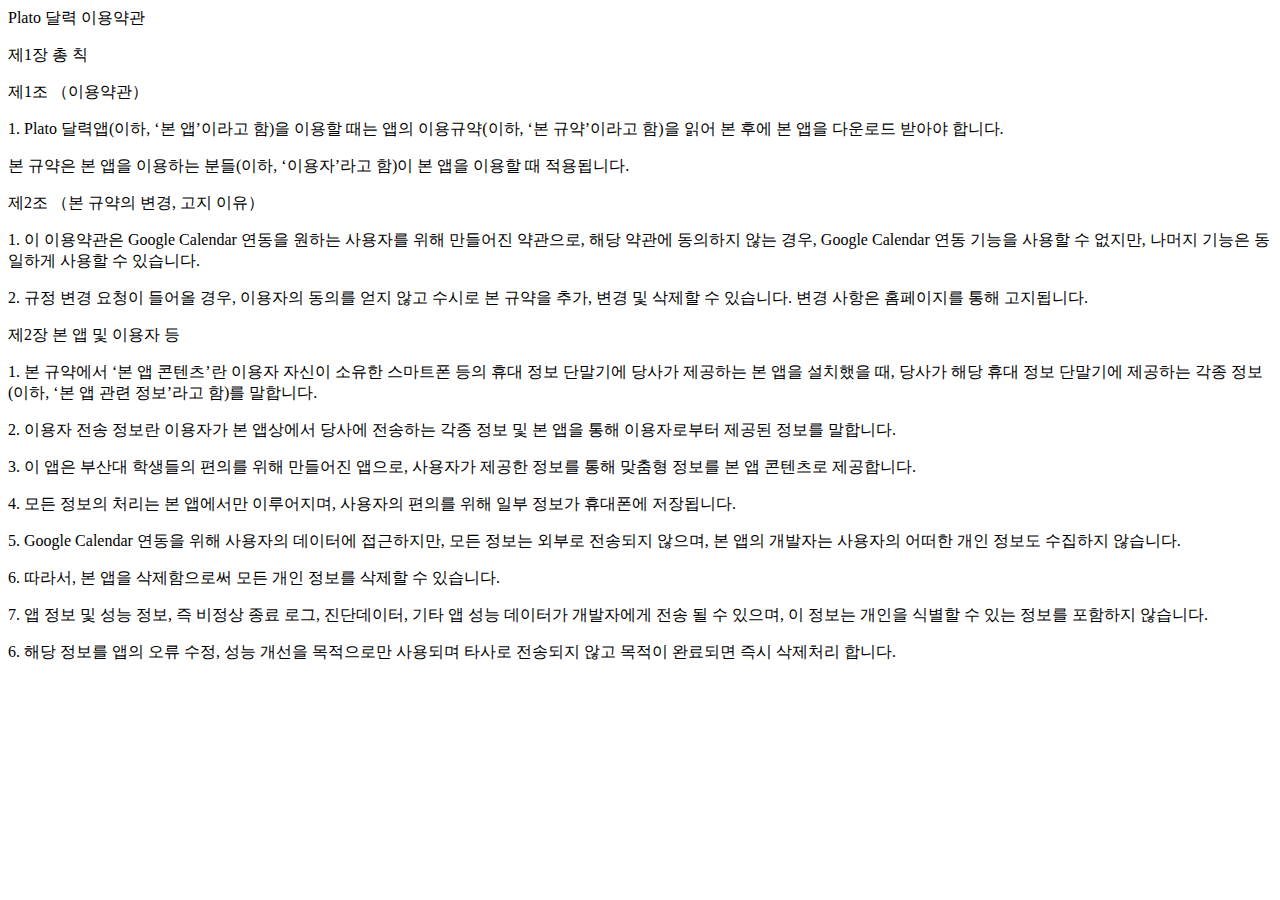
<file: app_terms_and_conditions.html>
<html>

<head>Plato 달력 이용약관</head>

<p>제1장 총 칙</p>

<p>제1조 （이용약관）</p>
<p>1. Plato 달력앱(이하, ‘본 앱’이라고 함)을 이용할 때는 앱의 이용규약(이하, ‘본 규약’이라고 함)을 읽어 본 후에 본 앱을 다운로드 받아야 합니다.</p>
<p>본 규약은 본 앱을 이용하는 분들(이하, ‘이용자’라고 함)이 본 앱을 이용할 때 적용됩니다.</p>

<p>제2조 （본 규약의 변경, 고지 이유）</p>
<p>1. 이 이용약관은 Google Calendar 연동을 원하는 사용자를 위해 만들어진 약관으로, 해당 약관에 동의하지 않는 경우, Google Calendar 연동 기능을 사용할 수 없지만, 나머지 기능은 동일하게 사용할 수 있습니다.</p>
<p>2. 규정 변경 요청이 들어올 경우, 이용자의 동의를 얻지 않고 수시로 본 규약을 추가, 변경 및 삭제할 수 있습니다. 변경 사항은 홈페이지를 통해 고지됩니다.</p>


<p>제2장 본 앱 및 이용자 등</p>
<p>1. 본 규약에서 ‘본 앱 콘텐츠’란 이용자 자신이 소유한 스마트폰 등의 휴대 정보 단말기에 당사가 제공하는 본 앱을 설치했을 때, 당사가 해당 휴대 정보 단말기에 제공하는 각종 정보(이하, ‘본 앱 관련 정보’라고 함)를 말합니다.</p>
<p>2. 이용자 전송 정보란 이용자가 본 앱상에서 당사에 전송하는 각종 정보 및 본 앱을 통해 이용자로부터 제공된 정보를 말합니다.</p>
<p>3. 이 앱은 부산대 학생들의 편의를 위해 만들어진 앱으로, 사용자가 제공한 정보를 통해 맞춤형 정보를 본 앱 콘텐츠로 제공합니다.</p>
<p>4. 모든 정보의 처리는 본 앱에서만 이루어지며, 사용자의 편의를 위해 일부 정보가 휴대폰에 저장됩니다.</p>
<p>5. Google Calendar 연동을 위해 사용자의 데이터에 접근하지만, 모든 정보는 외부로 전송되지 않으며, 본 앱의 개발자는 사용자의 어떠한 개인 정보도 수집하지 않습니다.</p>
<p>6. 따라서, 본 앱을 삭제함으로써 모든 개인 정보를 삭제할 수 있습니다.</p>
<p>7. 앱 정보 및 성능 정보, 즉 비정상 종료 로그, 진단데이터, 기타 앱 성능 데이터가 개발자에게 전송 될 수 있으며, 이 정보는 개인을 식별할 수 있는 정보를 포함하지 않습니다.</p>
<p>6. 해당 정보를 앱의 오류 수정, 성능 개선을 목적으로만 사용되며 타사로 전송되지 않고 목적이 완료되면 즉시 삭제처리 합니다.</p>


</html>
</file>
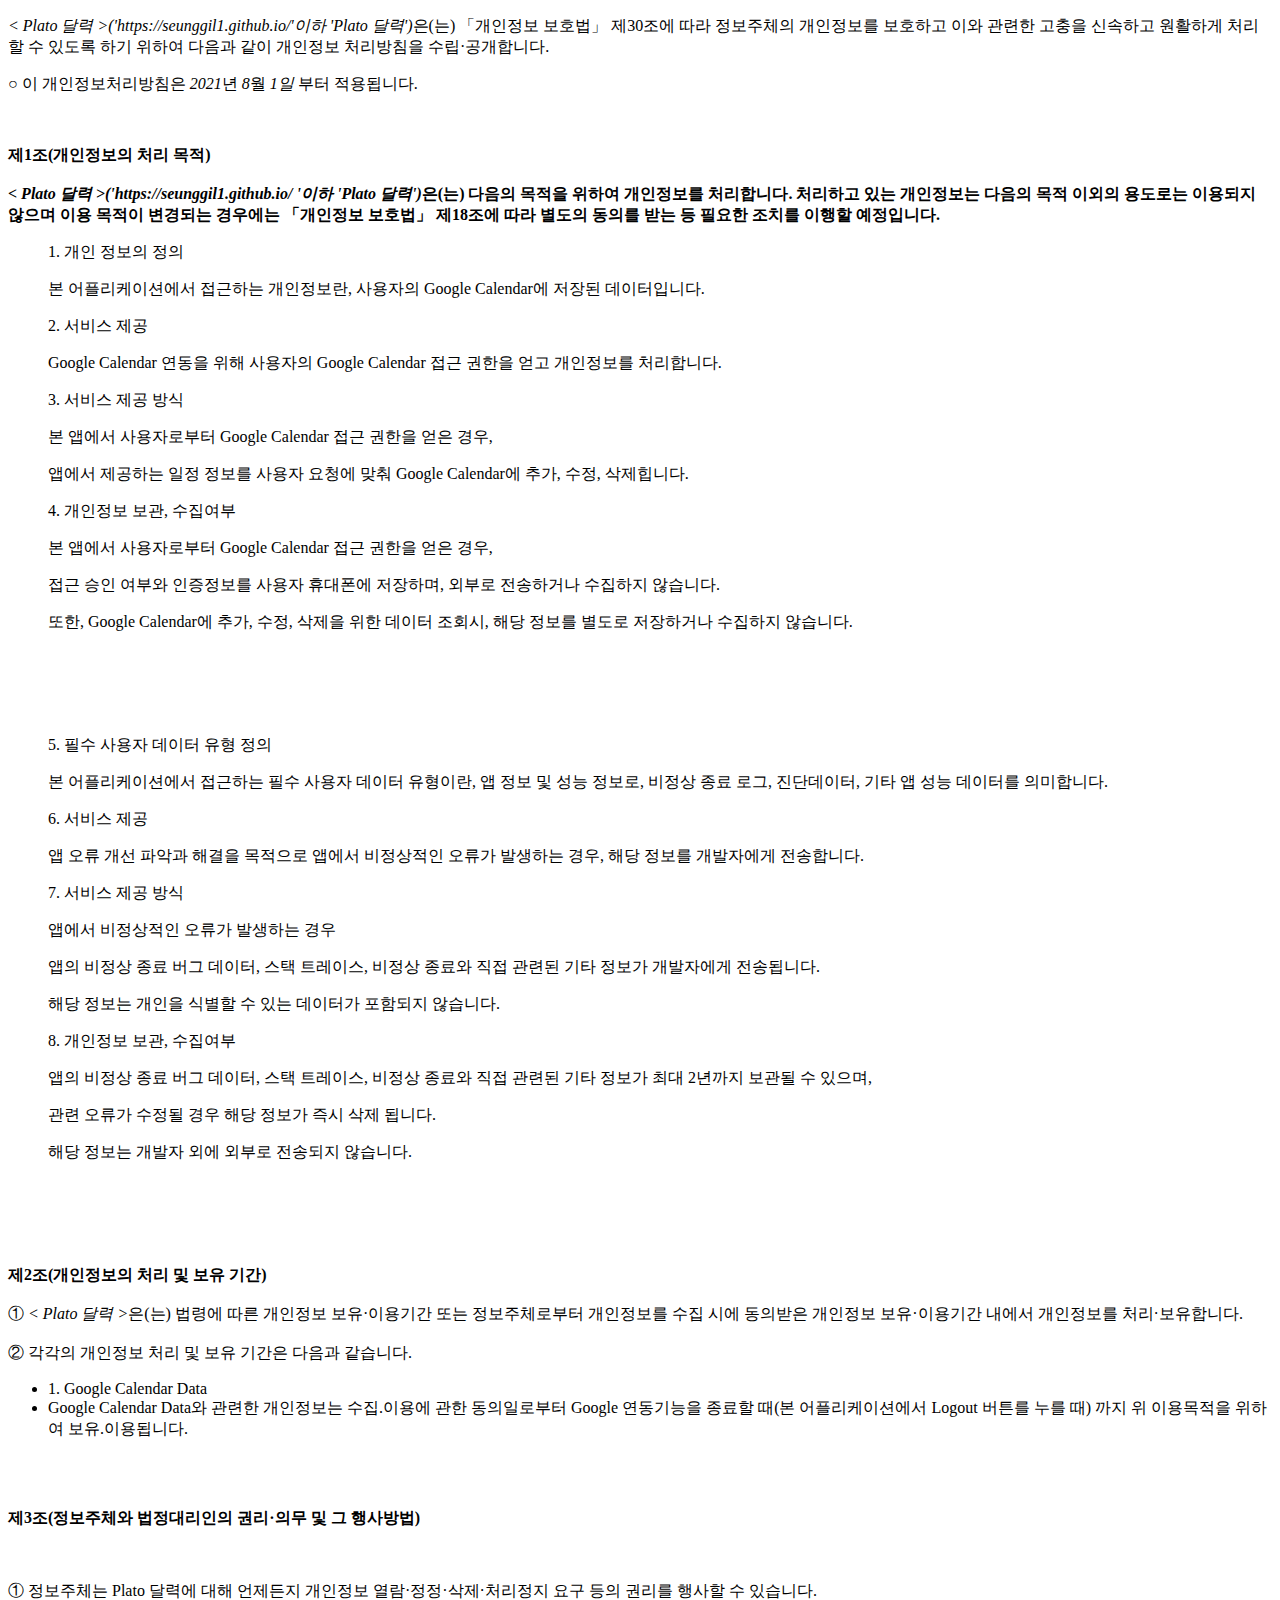
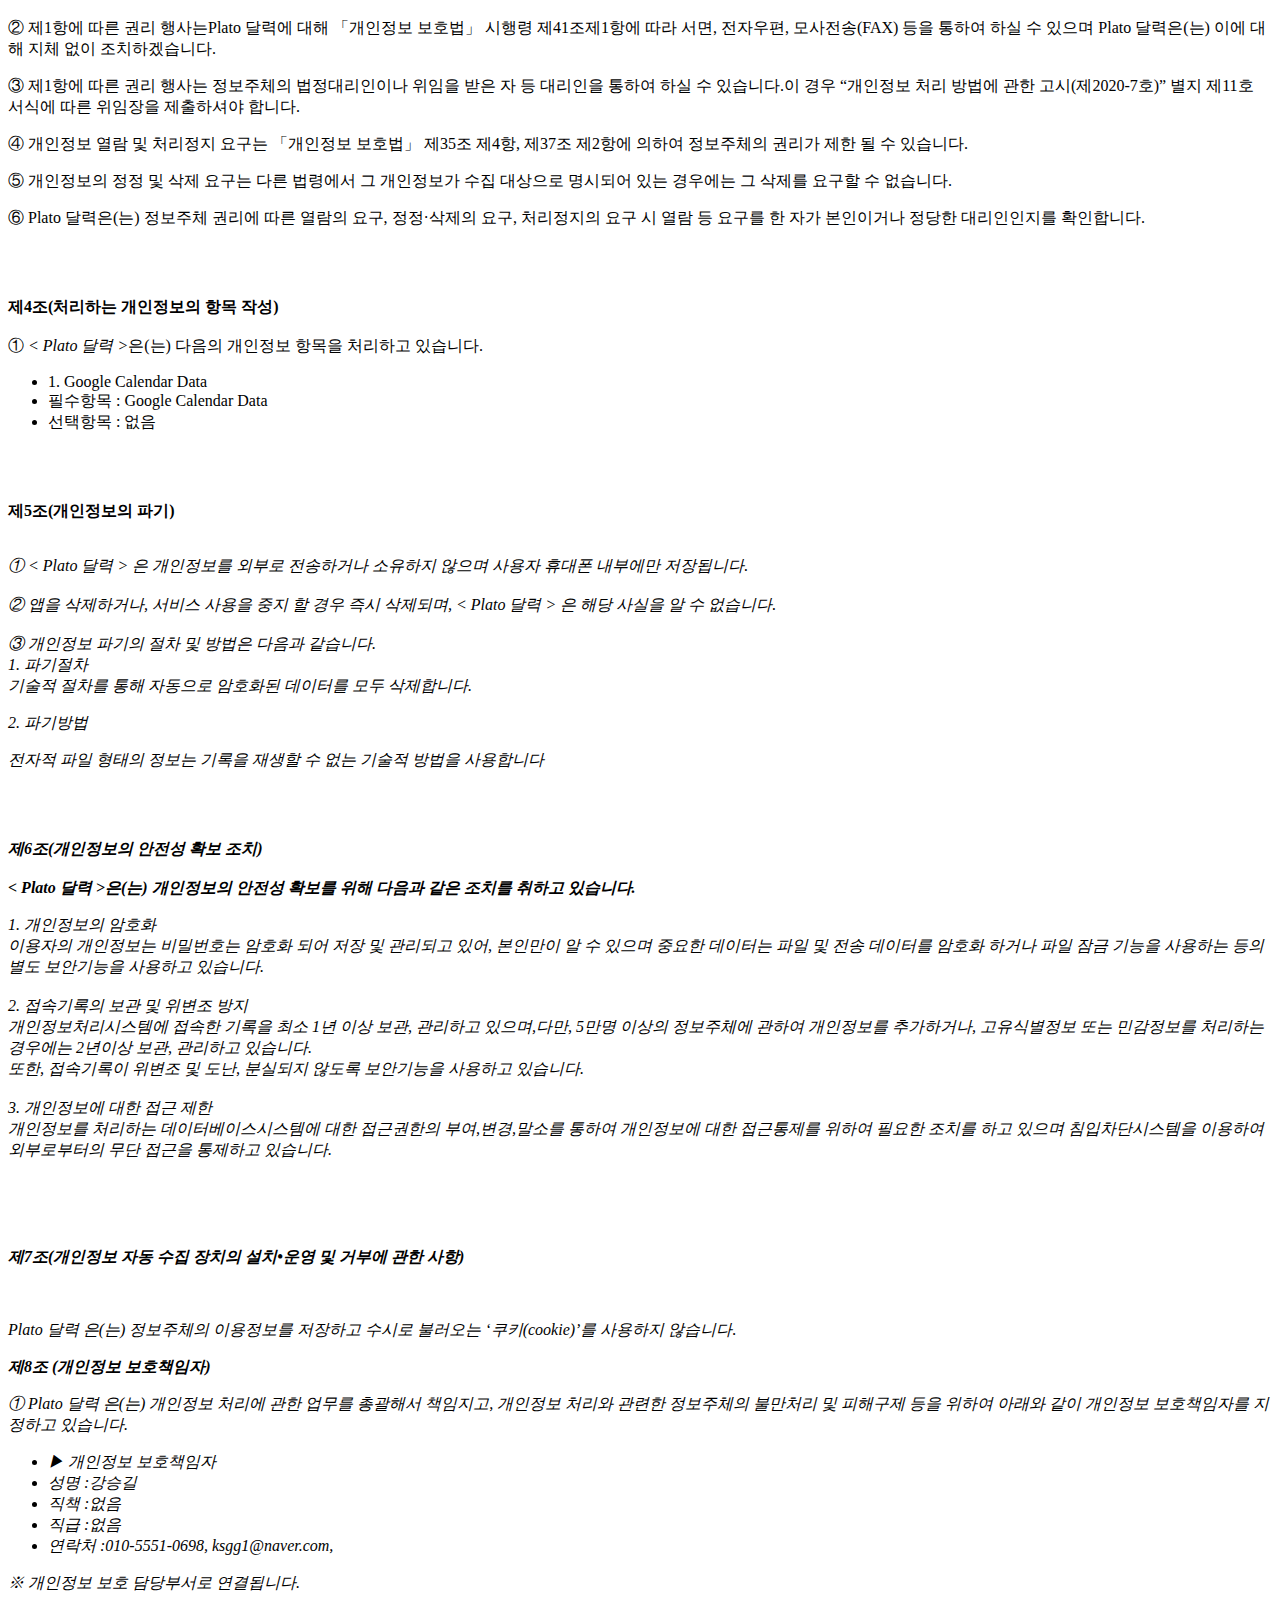
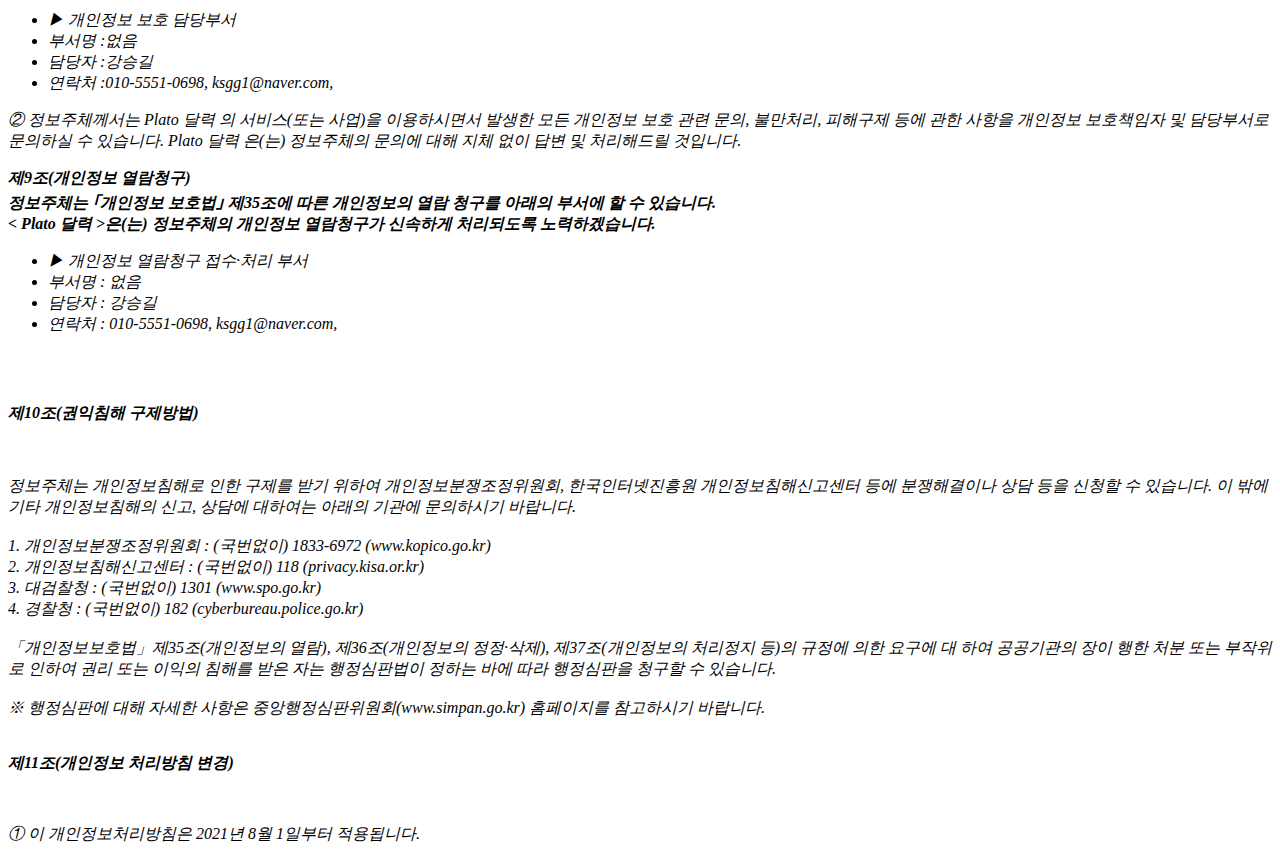
<file: userPrivacy.html>
<!DOCTYPE html PUBLIC "-//W3C//DTD XHTML 1.0 Transitional//EN" "http://www.w3.org/TR/xhtml1/DTD/xhtml1-transitional.dtd">
<html xmlns="http://www.w3.org/1999/xhtml" xml:lang="ko" lang="ko">
<head>
<meta http-equiv="Content-Type" content="text/html; charset=UTF-8">


<title>개인정보처리방침</title>
</head>
<body>
	<p> <p class="ls2 lh6 bs5 ts4"><em class="emphasis">< Plato 달력 >('https://seunggil1.github.io/'이하 'Plato 달력')</em>은(는) 「개인정보 보호법」 제30조에 따라 정보주체의 개인정보를 보호하고 이와 관련한 고충을 신속하고 원활하게 처리할 수 있도록 하기 위하여 다음과 같이 개인정보 처리방침을 수립·공개합니다.</p>
  <p class="ls2">○ 이 개인정보처리방침은 <em class="emphasis">2021</em>년 <em class="emphasis">8</em>월 <em class="emphasis">1일</em> 부터 적용됩니다.</p>
</br><p class='lh6 bs4'><strong>제1조(개인정보의 처리 목적)<br/><br/>
  <em class="emphasis">< Plato 달력 >('https://seunggil1.github.io/ '이하  'Plato 달력')</em>은(는) 다음의 목적을 위하여 개인정보를 처리합니다. 
  처리하고 있는 개인정보는 다음의 목적 이외의 용도로는 이용되지 않으며 이용 목적이 변경되는 경우에는 「개인정보 보호법」 제18조에 따라 별도의 동의를 받는 등 필요한 조치를 이행할 예정입니다.</strong></p>
  
  <ul class="list_indent2 mgt10">
    <p class="ls2">1. 개인 정보의 정의</p>
    <p class="ls2">본 어플리케이션에서 접근하는 개인정보란, 사용자의 Google Calendar에 저장된 데이터입니다.</p>
    <p class="ls2">2. 서비스 제공</p>
    <p class="ls2">Google Calendar 연동을 위해 사용자의 Google Calendar 접근 권한을 얻고 개인정보를 처리합니다.</p>
    <p class="ls2">3. 서비스 제공 방식</p>
    <p class="ls2">본 앱에서 사용자로부터 Google Calendar 접근 권한을 얻은 경우,</p>
    <p class="ls2">앱에서 제공하는 일정 정보를 사용자 요청에 맞춰 Google Calendar에 추가, 수정, 삭제힙니다.</p>
    <p class="ls2">4. 개인정보 보관, 수집여부 </p>
    <p class="ls2">본 앱에서 사용자로부터 Google Calendar 접근 권한을 얻은 경우,</p>
    <p class="ls2">접근 승인 여부와 인증정보를 사용자 휴대폰에 저장하며, 외부로 전송하거나 수집하지 않습니다.</p>
    <p class="ls2">또한, Google Calendar에 추가, 수정, 삭제을 위한 데이터 조회시, 해당 정보를 별도로 저장하거나 수집하지 않습니다. </p>
  </br></ul></br></br><p class='lh6 bs4'>
    
  <ul class="list_indent2 mgt10">
    <p class="ls2">5. 필수 사용자 데이터 유형 정의</p>
    <p class="ls2">본 어플리케이션에서 접근하는 필수 사용자 데이터 유형이란, 앱 정보 및 성능 정보로, 비정상 종료 로그, 진단데이터, 기타 앱 성능 데이터를 의미합니다.</p>
    <p class="ls2">6. 서비스 제공</p>
    <p class="ls2">앱 오류 개선 파악과 해결을 목적으로 앱에서 비정상적인 오류가 발생하는 경우, 해당 정보를 개발자에게 전송합니다.</p>
    <p class="ls2">7. 서비스 제공 방식</p>
    <p class="ls2">앱에서 비정상적인 오류가 발생하는 경우</p>
    <p class="ls2">앱의 비정상 종료 버그 데이터, 스택 트레이스, 비정상 종료와 직접 관련된 기타 정보가 개발자에게 전송됩니다.</p>
    <p class="ls2">해당 정보는 개인을 식별할 수 있는 데이터가 포함되지 않습니다.</p>
    <p class="ls2">8. 개인정보 보관, 수집여부 </p>
    <p class="ls2">앱의 비정상 종료 버그 데이터, 스택 트레이스, 비정상 종료와 직접 관련된 기타 정보가 최대 2년까지 보관될 수 있으며,</p>
    <p class="ls2">관련 오류가 수정될 경우 해당 정보가 즉시 삭제 됩니다.</p>
    <p class="ls2">해당 정보는 개발자 외에 외부로 전송되지 않습니다.</p>
  </br></ul></br></br><p class='lh6 bs4'>

    
  <strong>제2조(개인정보의 처리 및 보유 기간)</strong>
</br></br>① <em class="emphasis">< Plato 달력 ></em>은(는) 법령에 따른 개인정보 보유·이용기간 또는 정보주체로부터 개인정보를 수집 시에 동의받은 개인정보 보유·이용기간 내에서 개인정보를 처리·보유합니다.
</br></br>② 각각의 개인정보 처리 및 보유 기간은 다음과 같습니다.</p>

<ul class='list_indent2 mgt10'>
  <li class='tt'>1. Google Calendar Data</li>
  <li class='tt'> Google Calendar Data와 관련한 개인정보는 수집.이용에 관한 동의일로부터 Google 연동기능을 종료할 때(본 어플리케이션에서 Logout 버튼를 누를 때) 까지 위 이용목적을 위하여 보유.이용됩니다.</li>
</ul><br/><br/><p class="lh6 bs4"><strong>제3조(정보주체와 법정대리인의 권리·의무 및 그 행사방법)</strong>
  </p><p class="ls2"><br/><br/>① 정보주체는 Plato 달력에 대해 언제든지 개인정보 열람·정정·삭제·처리정지 요구 등의 권리를 행사할 수 있습니다.</p>
  <p class='sub_p'>② 제1항에 따른 권리 행사는Plato 달력에 대해 「개인정보 보호법」 시행령 제41조제1항에 따라 서면, 전자우편, 모사전송(FAX) 등을 통하여 하실 수 있으며 Plato 달력은(는) 이에 대해 지체 없이 조치하겠습니다.</p>
  <p class='sub_p'>③ 제1항에 따른 권리 행사는 정보주체의 법정대리인이나 위임을 받은 자 등 대리인을 통하여 하실 수 있습니다.이 경우 “개인정보 처리 방법에 관한 고시(제2020-7호)” 별지 제11호 서식에 따른 위임장을 제출하셔야 합니다.</p>
  <p class='sub_p'>④ 개인정보 열람 및 처리정지 요구는  「개인정보 보호법」  제35조 제4항, 제37조 제2항에 의하여 정보주체의 권리가 제한 될 수 있습니다.</p>
  <p class='sub_p'>⑤ 개인정보의 정정 및 삭제 요구는 다른 법령에서 그 개인정보가 수집 대상으로 명시되어 있는 경우에는 그 삭제를 요구할 수 없습니다.</p>
  <p class='sub_p'>⑥ Plato 달력은(는) 정보주체 권리에 따른 열람의 요구, 정정·삭제의 요구, 처리정지의 요구 시 열람 등 요구를 한 자가 본인이거나 정당한 대리인인지를 확인합니다.</p>
</br></br>
  <p class='lh6 bs4'><strong>제4조(처리하는 개인정보의 항목 작성) </strong>
  </br></br> ① <em class="emphasis">< Plato 달력 ></em>은(는) 다음의 개인정보 항목을 처리하고 있습니다.</p><ul class='list_indent2 mgt10'><li class='tt'>1. Google Calendar Data</li><li>필수항목 : Google Calendar Data</li><li>선택항목 : 없음</li></ul></br></br><p class='lh6 bs4'><strong>제5조(개인정보의 파기)<em class="emphasis"></strong></p><p class='ls2'></br>① < Plato 달력 > 은 개인정보를 외부로 전송하거나 소유하지 않으며  사용자 휴대폰 내부에만 저장됩니다.</br></br>②  앱을 삭제하거나, 서비스 사용을 중지 할 경우 즉시 삭제되며,  < Plato 달력 > 은 해당 사실을 알 수 없습니다.</br></br>③ 개인정보 파기의 절차 및 방법은 다음과 같습니다.</br>1. 파기절차</br> 기술적 절차를 통해 자동으로 암호화된 데이터를 모두 삭제합니다.</br></p><p class='sub_p mgt10'>2. 파기방법</p><p class='sub_p'>전자적 파일 형태의 정보는 기록을 재생할 수 없는 기술적 방법을 사용합니다</p></br></br><p class='lh6 bs4'><strong>제6조(개인정보의 안전성 확보 조치)<em class="emphasis"></br></br>< Plato 달력 ></em>은(는) 개인정보의 안전성 확보를 위해 다음과 같은 조치를 취하고 있습니다.</strong></p><p class='sub_p mgt10'>1. 개인정보의 암호화</br> 이용자의 개인정보는 비밀번호는 암호화 되어 저장 및 관리되고 있어, 본인만이 알 수 있으며 중요한 데이터는 파일 및 전송 데이터를 암호화 하거나 파일 잠금 기능을 사용하는 등의 별도 보안기능을 사용하고 있습니다.</br></br>2. 접속기록의 보관 및 위변조 방지</br> 개인정보처리시스템에 접속한 기록을 최소 1년 이상 보관, 관리하고 있으며,다만, 5만명 이상의 정보주체에 관하여 개인정보를 추가하거나, 고유식별정보 또는 민감정보를 처리하는 경우에는 2년이상 보관, 관리하고 있습니다.<br/>또한, 접속기록이 위변조 및 도난, 분실되지 않도록 보안기능을 사용하고 있습니다.</br></br>3. 개인정보에 대한 접근 제한</br> 개인정보를 처리하는 데이터베이스시스템에 대한 접근권한의 부여,변경,말소를 통하여 개인정보에 대한 접근통제를 위하여 필요한 조치를 하고 있으며 침입차단시스템을 이용하여 외부로부터의 무단 접근을 통제하고 있습니다.</br></br></p></br></br><p class="lh6 bs4"><strong>제7조(개인정보 자동 수집 장치의 설치•운영 및 거부에 관한 사항)</strong></p><p class="ls2"><br/><br/>Plato 달력 은(는) 정보주체의 이용정보를 저장하고 수시로 불러오는 ‘쿠키(cookie)’를 사용하지 않습니다.<p class='sub_p mgt30'><strong>제8조 (개인정보 보호책임자) </strong></p><p class='sub_p mgt10'> ①  <span class='colorLightBlue'>Plato 달력</span> 은(는) 개인정보 처리에 관한 업무를 총괄해서 책임지고, 개인정보 처리와 관련한 정보주체의 불만처리 및 피해구제 등을 위하여 아래와 같이 개인정보 보호책임자를 지정하고 있습니다.</p><ul class='list_indent2 mgt10'><li class='tt'>▶ 개인정보 보호책임자 </li><li>성명 :강승길</li><li>직책 :없음</li><li>직급 :없음</li><li>연락처 :010-5551-0698, ksgg1@naver.com, </li></ul><p class='sub_p'>※ 개인정보 보호 담당부서로 연결됩니다.<p/> <ul class='list_indent2 mgt10'><li class='tt'>▶ 개인정보 보호 담당부서</li><li>부서명 :없음</li><li>담당자 :강승길</li><li>연락처 :010-5551-0698, ksgg1@naver.com, </li></ul><p class='sub_p'>② 정보주체께서는 Plato 달력 의 서비스(또는 사업)을 이용하시면서 발생한 모든 개인정보 보호 관련 문의, 불만처리, 피해구제 등에 관한 사항을 개인정보 보호책임자 및 담당부서로 문의하실 수 있습니다. Plato 달력 은(는) 정보주체의 문의에 대해 지체 없이 답변 및 처리해드릴 것입니다.</p><p class='sub_p mgt30'><strong>제9조(개인정보 열람청구)</br> 정보주체는 ｢개인정보 보호법｣ 제35조에 따른 개인정보의 열람 청구를 아래의 부서에 할 수 있습니다.<br/>< Plato 달력 ></span>은(는) 정보주체의 개인정보 열람청구가 신속하게 처리되도록 노력하겠습니다. </strong></p><ul class='list_indent2 mgt10'><li class='tt'>▶ 개인정보 열람청구 접수·처리 부서 </li><li>부서명 : 없음</li><li>담당자 : 강승길</li><li>연락처 : 010-5551-0698, ksgg1@naver.com, </li></ul></br></br><p class='lh6 bs4'><strong>제10조(권익침해 구제방법)<em class="emphasis"></em></strong></p><br/><br/>정보주체는 개인정보침해로 인한 구제를 받기 위하여 개인정보분쟁조정위원회, 한국인터넷진흥원 개인정보침해신고센터 등에 분쟁해결이나 상담 등을 신청할 수 있습니다. 이 밖에 기타 개인정보침해의 신고, 상담에 대하여는 아래의 기관에 문의하시기 바랍니다.<br/><br/>



  1. 개인정보분쟁조정위원회 : (국번없이) 1833-6972 (www.kopico.go.kr)<br/>

  2. 개인정보침해신고센터 : (국번없이) 118 (privacy.kisa.or.kr)<br/>

  3. 대검찰청 : (국번없이) 1301 (www.spo.go.kr)<br/>

  4. 경찰청 : (국번없이) 182 (cyberbureau.police.go.kr)<br/><br/>



「개인정보보호법」제35조(개인정보의 열람), 제36조(개인정보의 정정·삭제), 제37조(개인정보의 처리정지 등)의 규정에 의한 요구에 대 하여 공공기관의 장이 행한 처분 또는 부작위로 인하여 권리 또는 이익의 침해를 받은 자는 행정심판법이 정하는 바에 따라 행정심판을 청구할 수 있습니다.<br/><br/>



※ 행정심판에 대해 자세한 사항은 중앙행정심판위원회(www.simpan.go.kr) 홈페이지를 참고하시기 바랍니다.</br></br><p class='lh6 bs4'><strong>제11조(개인정보 처리방침 변경)<em class="emphasis"></em></strong></p><br/></p><p class='sub_p'>① 이 개인정보처리방침은 2021년 8월 1일부터 적용됩니다.</p><p class='sub_p'></p></p>
</body>
</html>
</file>
